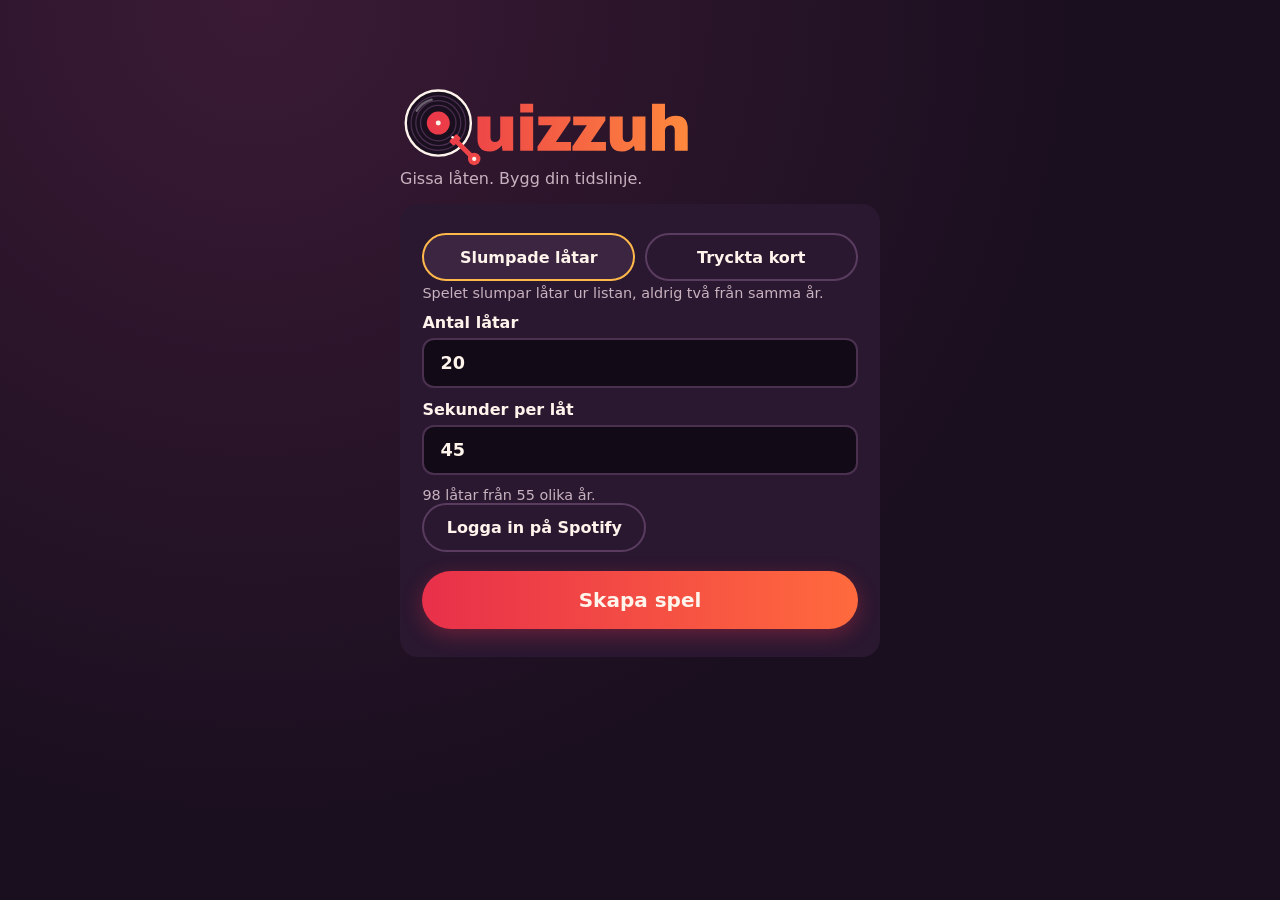
<file: index.html>
<!doctype html>
<html lang="sv">
<head>
<meta charset="utf-8">
<meta name="viewport" content="width=device-width, initial-scale=1">
<title>Quizzuh</title>
<link rel="stylesheet" href="css/style.css">
<link rel="icon" href="assets/logo-icon.svg">
</head>
<body class="hub">
<main id="app"></main>
<script src="config.js"></script>
<script src="data/songs.js"></script>
<script src="vendor/peerjs.min.js"></script>
<script src="vendor/qrcode.js"></script>
<script src="js/common.js"></script>
<script src="js/spotify.js"></script>
<script src="js/scanner.js"></script>
<script src="js/hub.js"></script>
</body>
</html>
</file>
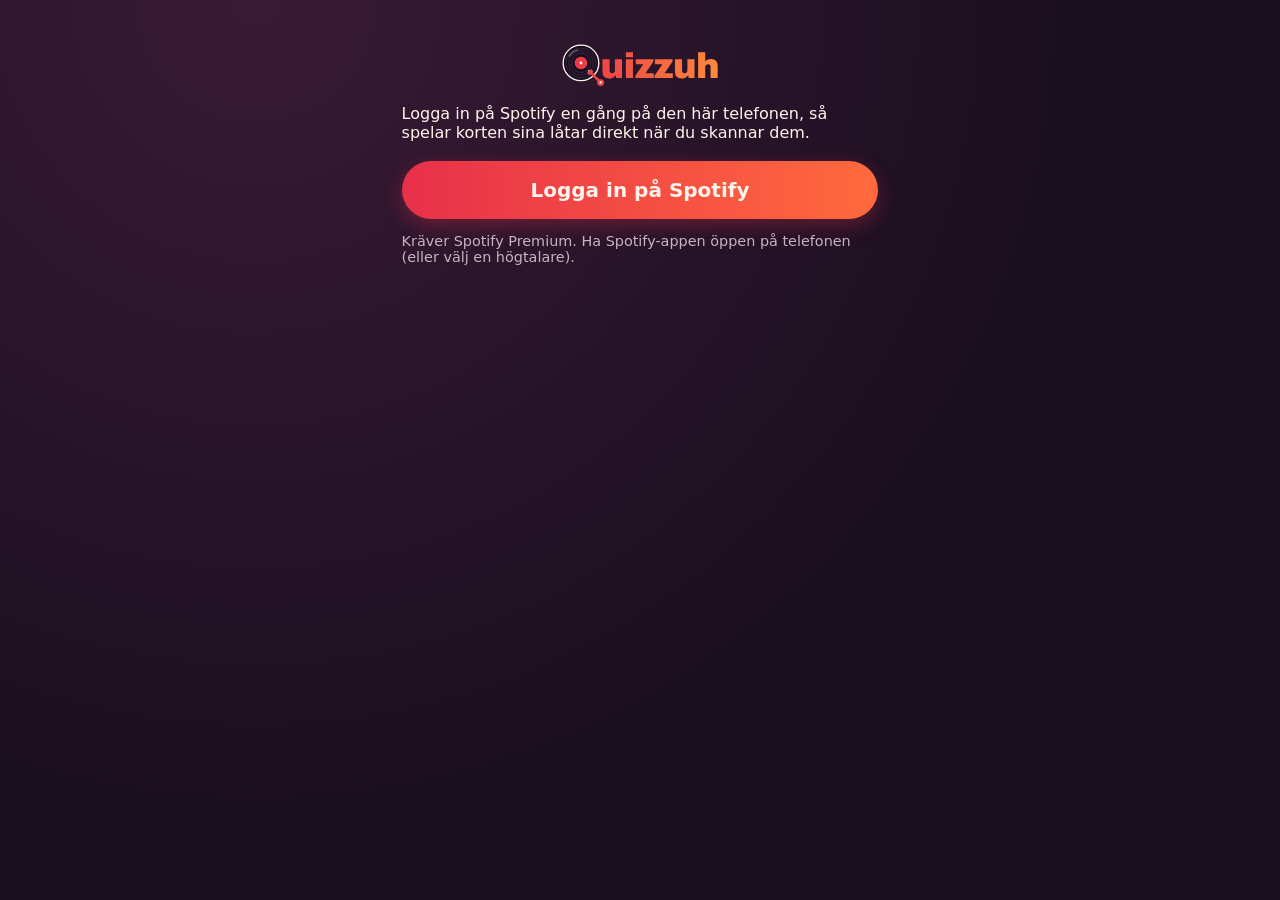
<file: k.html>
<!doctype html>
<html lang="sv">
<head>
<meta charset="utf-8">
<meta name="viewport" content="width=device-width, initial-scale=1, maximum-scale=1, viewport-fit=cover">
<meta name="theme-color" content="#1a0f1f">
<title>Quizzuh</title>
<link rel="stylesheet" href="css/style.css">
<link rel="icon" href="assets/logo-icon.svg">
<!-- Home-screen app: the icon opens k.html (the "draw a card" start screen). -->
<link rel="manifest" href="manifest.webmanifest">
<link rel="apple-touch-icon" href="assets/icon-180.png">
<meta name="apple-mobile-web-app-capable" content="yes">
<meta name="mobile-web-app-capable" content="yes">
<meta name="apple-mobile-web-app-title" content="Quizzuh">
<meta name="apple-mobile-web-app-status-bar-style" content="black-translucent">
</head>
<body class="player">
<main id="app"></main>
<script src="config.js"></script>
<script src="data/songs.js"></script>
<script src="js/common.js"></script>
<script src="js/spotify.js"></script>
<script src="js/scanner.js"></script>
<script src="js/card.js"></script>
</body>
</html>
</file>
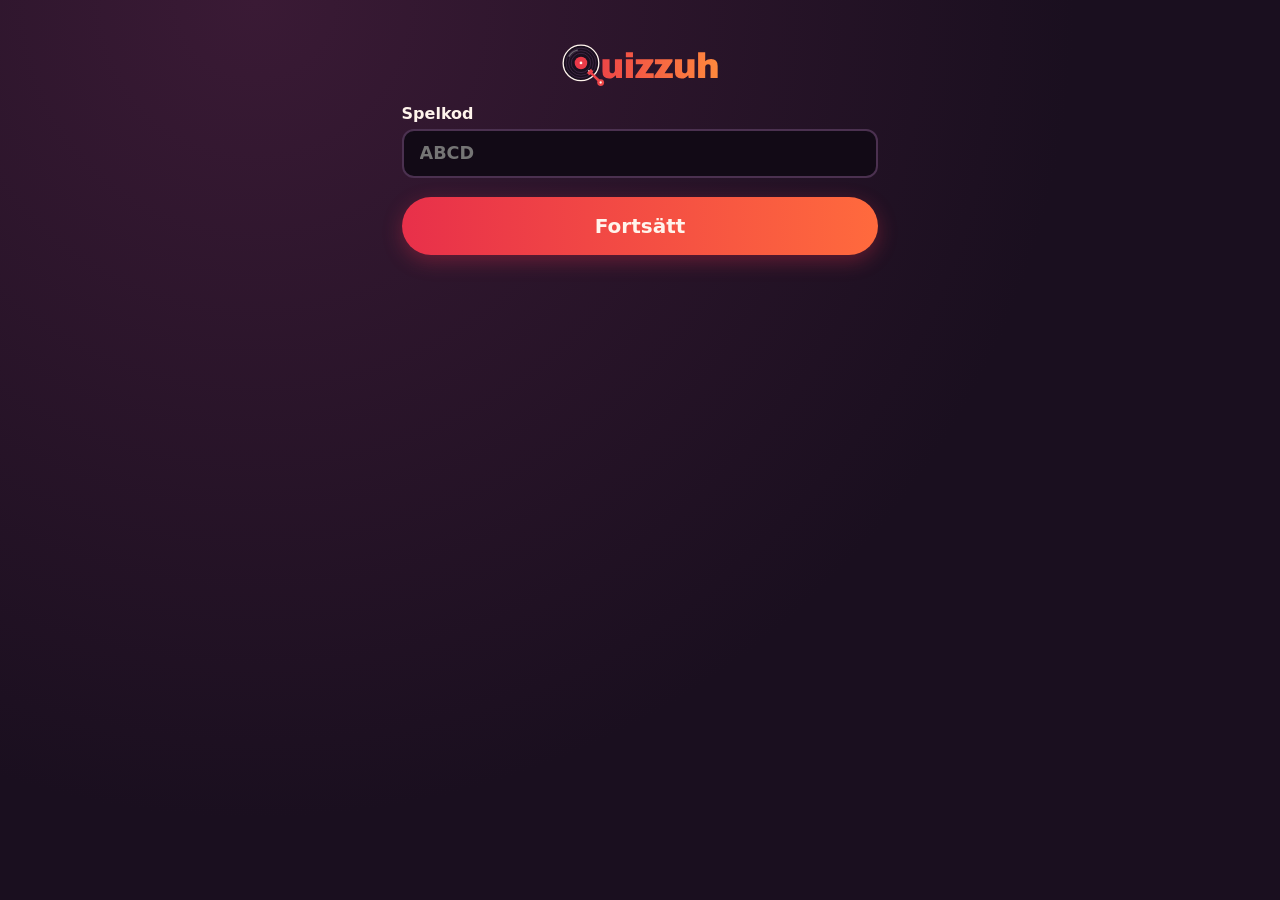
<file: play.html>
<!doctype html>
<html lang="sv">
<head>
<meta charset="utf-8">
<meta name="viewport" content="width=device-width, initial-scale=1, maximum-scale=1">
<meta name="theme-color" content="#1a0f1f">
<title>Quizzuh</title>
<link rel="stylesheet" href="css/style.css">
<link rel="icon" href="assets/logo-icon.svg">
</head>
<body class="player">
<main id="app"></main>
<script src="config.js"></script>
<script src="vendor/peerjs.min.js"></script>
<script src="js/common.js"></script>
<script src="js/player.js"></script>
</body>
</html>
</file>
<file: css/style.css>
:root {
  --bg: #1a0f1f; --bg2: #2a1830; --ink: #fff4ec; --dim: #c9b2bf;
  --red: #e8304a; --gold: #ffb84a; --ok: #4fd18b; --no: #ff6b6b;
  --radius: 18px;
}
* { box-sizing: border-box; }
html, body { margin: 0; min-height: 100%; background: radial-gradient(circle at 20% 0%, #3a1a35, var(--bg) 60%); color: var(--ink);
  font-family: system-ui, -apple-system, "Segoe UI", Roboto, sans-serif; }
body { min-height: 100vh; }
button, input, select { font: inherit; }
h1, h2, h3 { margin: .4em 0; }
.logo { font-weight: 900; font-size: 3.2rem; letter-spacing: -.03em; margin: 0;
  background: linear-gradient(90deg, var(--red), var(--gold)); -webkit-background-clip: text; background-clip: text; color: transparent; }
.tag { color: var(--dim); margin-top: 0; }
.hint { color: var(--dim); font-size: .9rem; }
.msg { margin: 1rem auto; padding: .7rem 1rem; border-radius: 12px; background: #4a1d2a; max-width: 40rem; }
.row { display: flex; gap: .6rem; align-items: center; flex-wrap: wrap; }
.row.center { justify-content: center; }
label { display: block; margin: .8rem 0; font-weight: 600; }
input, select { display: block; width: 100%; margin-top: .35rem; padding: .8rem 1rem; border-radius: 12px; border: 2px solid #4b3150;
  background: #120a16; color: var(--ink); font-size: 1.1rem; }
.row select { width: auto; display: inline-block; margin: 0; }
input:focus { outline: none; border-color: var(--gold); }
button { cursor: pointer; border: 0; border-radius: 999px; padding: .8rem 1.4rem; font-weight: 700; color: var(--ink); background: #3b2541; }
button.big { display: block; width: 100%; margin: 1.2rem 0 .4rem; padding: 1.05rem; font-size: 1.25rem;
  background: linear-gradient(90deg, var(--red), #ff6a3d); box-shadow: 0 6px 20px #e8304a55; }
button.ghost { background: transparent; border: 2px solid #5a3c60; }
button.small { padding: .45rem .9rem; font-size: .9rem; }
button:disabled { opacity: .45; cursor: default; box-shadow: none; }
.panel { background: var(--bg2); border-radius: var(--radius); padding: 1.4rem; margin-top: 1rem; }

/* ---------- hub ---------- */
.hub main { max-width: 1100px; margin: 0 auto; padding: 3vh 4vw; text-align: center; }
.hub-start { max-width: 30rem; margin: 6vh auto; text-align: left; }
.hub-start .logo { font-size: 5rem; }
.hub-lobby { display: flex; gap: 4vw; align-items: center; justify-content: center; flex-wrap: wrap; text-align: left; margin-top: 4vh; }
.hub-lobby .qr { background: #fff; border-radius: var(--radius); padding: 1rem; width: min(46vh, 80vw); }
.hub-lobby .qr svg { width: 100%; height: auto; display: block; }
.hub-lobby .side { max-width: 26rem; }
.big-text { font-size: 1.6rem; font-weight: 700; }
.code b { font-size: 2.2rem; letter-spacing: .15em; color: var(--gold); }
.chips { display: flex; flex-wrap: wrap; gap: .5rem; margin: 1rem 0; justify-content: inherit; }
.hub-song .chips, .hub-song .row { justify-content: center; }
.chip { padding: .45rem .9rem; border-radius: 999px; background: #3b2541; font-weight: 600; }
.chip.off { opacity: .4; }
.chip.done { background: var(--ok); color: #0c2416; }
.round { color: var(--gold); font-weight: 800; letter-spacing: .1em; text-transform: uppercase; }
.timer { height: 14px; background: #3b2541; border-radius: 999px; overflow: hidden; max-width: 40rem; margin: 2rem auto 0; }
.timer div { height: 100%; background: linear-gradient(90deg, var(--gold), var(--red)); transition: width .25s linear; }
.eq { display: flex; gap: 10px; justify-content: center; align-items: flex-end; height: 120px; margin-top: 4vh; }
.eq i { width: 22px; background: linear-gradient(var(--gold), var(--red)); border-radius: 6px; animation: eq 1s ease-in-out infinite; }
.eq i:nth-child(2) { animation-delay: -.3s } .eq i:nth-child(3) { animation-delay: -.6s } .eq i:nth-child(4) { animation-delay: -.15s } .eq i:nth-child(5) { animation-delay: -.45s }
@keyframes eq { 0%, 100% { height: 20% } 50% { height: 100% } }
.card-big { display: inline-block; min-width: 18rem; padding: 1.6rem 2.4rem; margin: 1rem 0; border-radius: var(--radius);
  background: linear-gradient(135deg, var(--red), #ff7a3d); box-shadow: 0 12px 40px #0008; }
.card-big .year { font-size: 4.5rem; font-weight: 900; line-height: 1; }
.card-big .title { font-size: 1.7rem; font-weight: 800; margin-top: .4rem; }
.card-big .artist { font-size: 1.2rem; opacity: .9; }
.card-big.small { display: block; min-width: 0; padding: 1.1rem; text-align: center; }
.card-big.small .year { font-size: 3rem; }
.card-big.small .title { font-size: 1.3rem; }
table { margin: 1rem auto; border-collapse: collapse; min-width: min(46rem, 100%); }
th, td { padding: .5rem .8rem; border-bottom: 1px solid #3b2541; }
th { color: var(--dim); font-weight: 600; font-size: .9rem; }
td:first-child { text-align: left; font-weight: 700; }
.ok { color: var(--ok); font-weight: 800; } .no { color: var(--no); font-weight: 800; }
.hub-reveal button.big, .hub-end button.big { max-width: 24rem; margin-left: auto; margin-right: auto; }
.standings { list-style: none; padding: 0; max-width: 32rem; margin: 1.5rem auto; text-align: left; }
.standings li { display: flex; align-items: center; gap: .8rem; padding: .8rem 1rem; margin: .5rem 0; border-radius: 14px; background: var(--bg2); font-size: 1.2rem; }
.standings li b { margin-left: auto; font-size: 1.5rem; }
.standings li .hint { margin-left: .5rem; }
.standings li:first-child { background: linear-gradient(90deg, #6b4a12, var(--bg2)); }
.standings li.me { outline: 2px solid var(--gold); }
.place { display: inline-grid; place-items: center; width: 2rem; height: 2rem; border-radius: 50%; background: #0004; font-weight: 800; }

/* ---------- phone ---------- */
.player main { max-width: 32rem; margin: 0 auto; padding: 1rem 1.1rem 3rem; }
.phone .logo { text-align: center; margin: 1.5rem 0 1rem; }
.phead { display: flex; justify-content: space-between; color: var(--dim); font-weight: 700; padding: .3rem 0 .6rem; border-bottom: 1px solid #3b2541; }
.ptimer { text-align: center; font-size: 2.2rem; font-weight: 900; color: var(--gold); margin: .6rem 0 0; }
.timeline { display: flex; flex-direction: column; gap: .35rem; margin: .8rem 0; }
.tcard { display: flex; gap: .9rem; align-items: center; padding: .7rem .9rem; border-radius: 14px; background: var(--bg2); border-left: 5px solid var(--gold); }
.tcard .y { font-weight: 900; font-size: 1.3rem; color: var(--gold); min-width: 3.2rem; }
.tcard .t { font-weight: 700; line-height: 1.2; }
.tcard small { display: block; font-weight: 400; color: var(--dim); }
.slot { width: 100%; padding: .55rem; border-radius: 12px; background: transparent; border: 2px dashed #5a3c60; color: var(--dim); font-weight: 600; }
.slot.on { border: 2px solid var(--red); background: #e8304a33; color: var(--ink); padding: 1rem; }
.results { list-style: none; padding: 0; font-size: 1.15rem; }
.results li { padding: .35rem 0; }

/* ---------- card page ---------- */
.cardnum { text-align: center; color: var(--gold); font-weight: 800; letter-spacing: .1em; text-transform: uppercase; margin: 0 0 1rem; }
.center { text-align: center; }
.phone .eq { height: 90px; margin-top: 2vh; }
.eq.still i { animation: none; height: 25%; }
button.wide { display: block; width: 100%; margin: 1.2rem 0; padding: 1rem; }
.hint select { display: inline-block; width: auto; margin: 0 .3rem; padding: .35rem .6rem; font-size: .9rem; }
/* hub: card number pad */
.pad { display: grid; grid-template-columns: repeat(3, 5.5rem); gap: .7rem; justify-content: center; margin: 1.5rem auto; }
.pad button { font-size: 2rem; padding: 1rem 0; border-radius: 18px; }
.pad .go { background: linear-gradient(90deg, var(--red), #ff6a3d); }
.padnum { font-size: 4rem; font-weight: 900; color: var(--gold); min-height: 5rem; letter-spacing: .05em; }
.modes { display: flex; gap: .6rem; margin: .4rem 0 .2rem; }
.modes button { flex: 1; border: 2px solid #5a3c60; background: transparent; }
.modes button.on { background: #3b2541; border-color: var(--gold); }
/* logo */
.logo-img { margin: 0; line-height: 0; }
.logo-img img { height: 3.4rem; width: auto; }
.hub-start .logo-img img { height: 5.5rem; }
.hub-lobby .logo-img img { height: 4rem; }
.phone .logo-img { text-align: center; margin: 1.5rem 0 1rem; }
.phone .logo-img img { height: 3rem; }
/* card page: next card buttons, Spotify wake link, home-screen safe areas */
.player main { padding-top: max(1rem, env(safe-area-inset-top)); padding-bottom: max(3rem, env(safe-area-inset-bottom)); }
.next { margin-top: 1.6rem; }
.next button.big { margin-bottom: 0; }
.next button.wide { margin-top: .7rem; }
a.button { display: block; text-align: center; text-decoration: none; border-radius: 999px; padding: .8rem 1.4rem; margin: .8rem 0 .4rem;
  font-weight: 700; color: var(--ink); background: #1db954; }
.msg .hint { display: block; text-align: center; }
.phone .pad { grid-template-columns: repeat(3, 5rem); }
.phone .padnum { min-height: 4.5rem; }
/* in-page QR scanner */
.scanner { position: fixed; inset: 0; z-index: 50; background: #000; display: flex; flex-direction: column; align-items: center; justify-content: center; }
.scanner video { position: absolute; inset: 0; width: 100%; height: 100%; object-fit: cover; }
.scan-frame { position: relative; width: min(70vw, 60vh); aspect-ratio: 1; border-radius: 24px; box-shadow: 0 0 0 100vmax #0009; border: 3px solid var(--gold); }
.scan-msg { position: relative; margin: 1.4rem 1.5rem .8rem; text-align: center; font-weight: 700; font-size: 1.1rem; max-width: 26rem; }
.scan-cancel { position: relative; background: #000a; }
.hub-song .scan-btn { max-width: 22rem; margin: 0 auto 1rem; }
.msg .tech { font-size: .7rem; opacity: .6; margin-top: .5rem; font-family: ui-monospace, monospace; }
</file>
